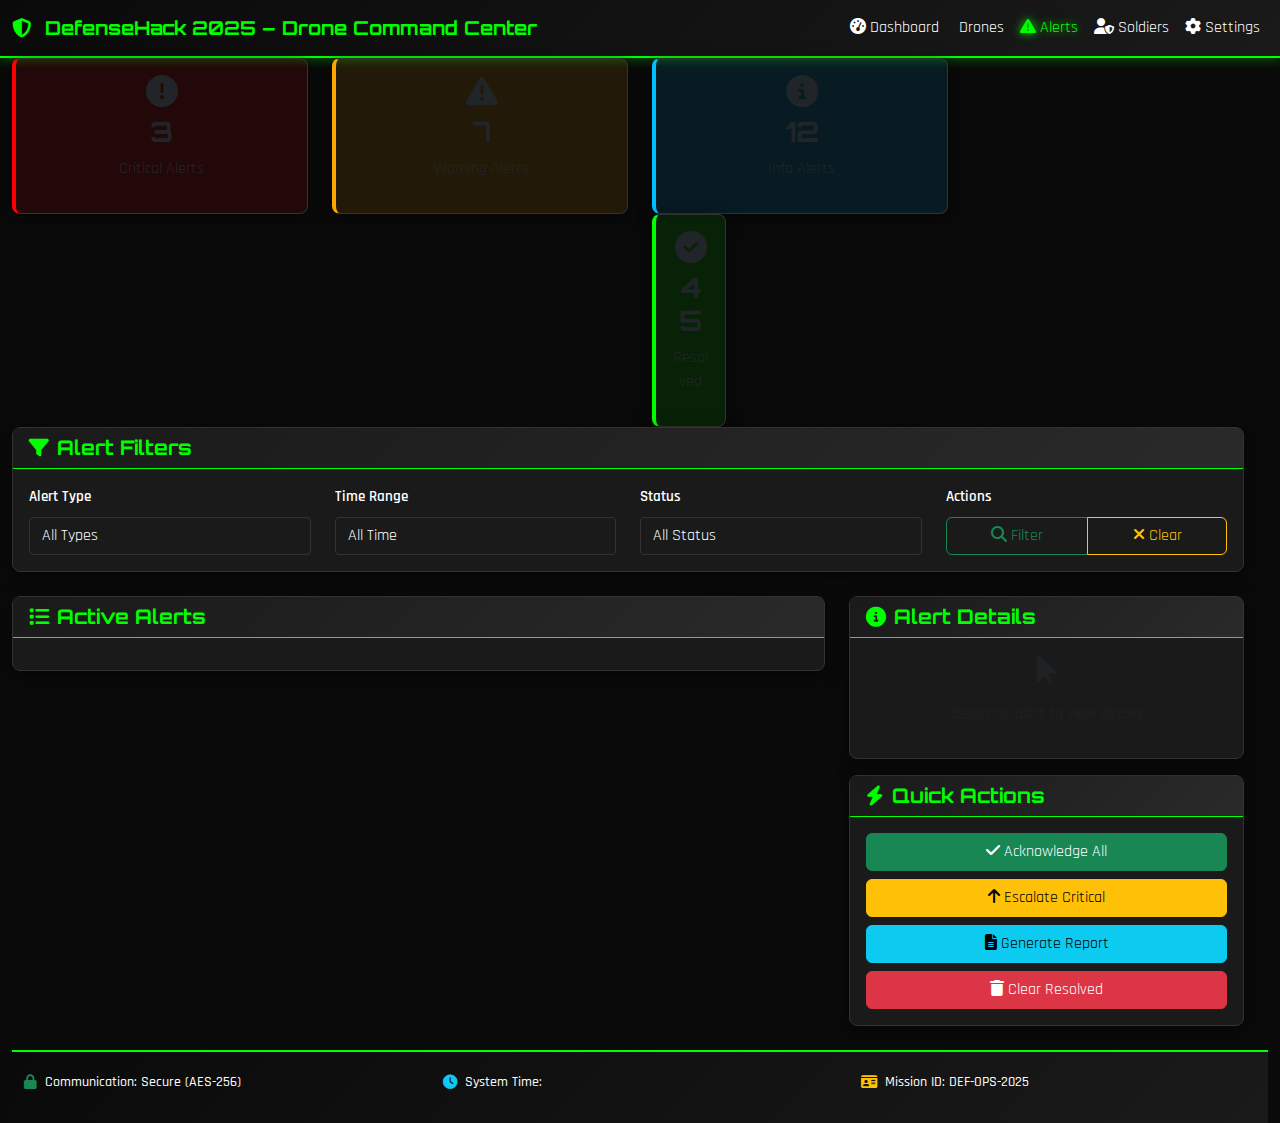
<file: alerts.html>
<!DOCTYPE html>
<html lang="en">
<head>
    <meta charset="UTF-8">
    <meta name="viewport" content="width=device-width, initial-scale=1.0">
    <title>Alerts - DefenseHack 2025</title>
    
    <!-- Bootstrap CSS -->
    <link href="https://cdn.jsdelivr.net/npm/bootstrap@5.3.0/dist/css/bootstrap.min.css" rel="stylesheet">
    <!-- FontAwesome Icons -->
    <link rel="stylesheet" href="https://cdnjs.cloudflare.com/ajax/libs/font-awesome/6.4.0/css/all.min.css">
    <!-- Google Fonts -->
    <link href="https://fonts.googleapis.com/css2?family=Orbitron:wght@400;700;900&family=Rajdhani:wght@300;400;500;600;700&display=swap" rel="stylesheet">
    <!-- Custom CSS -->
    <link rel="stylesheet" href="styles.css">
</head>
<body>
    <!-- Navigation Bar -->
    <nav class="navbar navbar-expand-lg navbar-dark bg-dark military-nav">
        <div class="container-fluid">
            <a class="navbar-brand" href="index.html">
                <i class="fas fa-shield-alt me-2"></i>
                DefenseHack 2025 – Drone Command Center
            </a>
            <button class="navbar-toggler" type="button" data-bs-toggle="collapse" data-bs-target="#navbarNav">
                <span class="navbar-toggler-icon"></span>
            </button>
            <div class="collapse navbar-collapse" id="navbarNav">
                <ul class="navbar-nav ms-auto">
                    <li class="nav-item">
                        <a class="nav-link" href="index.html">
                            <i class="fas fa-tachometer-alt me-1"></i>Dashboard
                        </a>
                    </li>
                    <li class="nav-item">
                        <a class="nav-link" href="drones.html">
                            <i class="fas fa-drone me-1"></i>Drones
                        </a>
                    </li>
                    <li class="nav-item">
                        <a class="nav-link active" href="alerts.html">
                            <i class="fas fa-exclamation-triangle me-1"></i>Alerts
                        </a>
                    </li>
                    <li class="nav-item">
                        <a class="nav-link" href="soldiers.html">
                            <i class="fas fa-user-shield me-1"></i>Soldiers
                        </a>
                    </li>
                    <li class="nav-item">
                        <a class="nav-link" href="settings.html">
                            <i class="fas fa-cog me-1"></i>Settings
                        </a>
                    </li>
                </ul>
            </div>
        </div>
    </nav>

    <!-- Main Content -->
    <div class="container-fluid main-content">
        <!-- Alert Summary -->
        <div class="row mb-4">
            <div class="col-md-3">
                <div class="card military-card alert-summary critical">
                    <div class="card-body text-center">
                        <i class="fas fa-exclamation-circle fa-2x mb-2"></i>
                        <h3 id="criticalCount">3</h3>
                        <p>Critical Alerts</p>
                    </div>
                </div>
            </div>
            <div class="col-md-3">
                <div class="card military-card alert-summary warning">
                    <div class="card-body text-center">
                        <i class="fas fa-exclamation-triangle fa-2x mb-2"></i>
                        <h3 id="warningCount">7</h3>
                        <p>Warning Alerts</p>
                    </div>
                </div>
            </div>
            <div class="col-md-3">
                <div class="card military-card alert-summary info">
                    <div class="card-body text-center">
                        <i class="fas fa-info-circle fa-2x mb-2"></i>
                        <h3 id="infoCount">12</h3>
                        <p>Info Alerts</p>
                    </div>
            </div>
            <div class="col-md-3">
                <div class="card military-card alert-summary success">
                    <div class="card-body text-center">
                        <i class="fas fa-check-circle fa-2x mb-2"></i>
                        <h3 id="resolvedCount">45</h3>
                        <p>Resolved</p>
                    </div>
                </div>
            </div>
        </div>

        <!-- Alert Filters -->
        <div class="row mb-4">
            <div class="col-12">
                <div class="card military-card">
                    <div class="card-header">
                        <h5 class="mb-0">
                            <i class="fas fa-filter me-2"></i>Alert Filters
                        </h5>
                    </div>
                    <div class="card-body">
                        <div class="row">
                            <div class="col-md-3">
                                <label class="form-label">Alert Type</label>
                                <select class="form-select military-select" id="alertTypeFilter">
                                    <option value="all">All Types</option>
                                    <option value="critical">Critical</option>
                                    <option value="warning">Warning</option>
                                    <option value="info">Info</option>
                                </select>
                            </div>
                            <div class="col-md-3">
                                <label class="form-label">Time Range</label>
                                <select class="form-select military-select" id="timeFilter">
                                    <option value="all">All Time</option>
                                    <option value="1h">Last Hour</option>
                                    <option value="24h">Last 24 Hours</option>
                                    <option value="7d">Last 7 Days</option>
                                </select>
                            </div>
                            <div class="col-md-3">
                                <label class="form-label">Status</label>
                                <select class="form-select military-select" id="statusFilter">
                                    <option value="all">All Status</option>
                                    <option value="active">Active</option>
                                    <option value="acknowledged">Acknowledged</option>
                                    <option value="resolved">Resolved</option>
                                </select>
                            </div>
                            <div class="col-md-3">
                                <label class="form-label">Actions</label>
                                <div class="btn-group w-100">
                                    <button class="btn btn-outline-success" onclick="filterAlerts()">
                                        <i class="fas fa-search me-1"></i>Filter
                                    </button>
                                    <button class="btn btn-outline-warning" onclick="clearFilters()">
                                        <i class="fas fa-times me-1"></i>Clear
                                    </button>
                                </div>
                            </div>
                        </div>
                    </div>
                </div>
            </div>
        </div>

        <!-- Alerts List -->
        <div class="row">
            <div class="col-lg-8">
                <div class="card military-card">
                    <div class="card-header">
                        <h5 class="mb-0">
                            <i class="fas fa-list me-2"></i>Active Alerts
                        </h5>
                    </div>
                    <div class="card-body">
                        <div class="alerts-list" id="alertsList">
                            <!-- Alerts will be populated by JavaScript -->
                        </div>
                    </div>
                </div>
            </div>

            <!-- Alert Details -->
            <div class="col-lg-4">
                <div class="card military-card">
                    <div class="card-header">
                        <h5 class="mb-0">
                            <i class="fas fa-info-circle me-2"></i>Alert Details
                        </h5>
                    </div>
                    <div class="card-body">
                        <div id="alertDetails">
                            <div class="text-center text-muted">
                                <i class="fas fa-mouse-pointer fa-2x mb-3"></i>
                                <p>Select an alert to view details</p>
                            </div>
                        </div>
                    </div>
                </div>

                <!-- Quick Actions -->
                <div class="card military-card mt-3">
                    <div class="card-header">
                        <h5 class="mb-0">
                            <i class="fas fa-bolt me-2"></i>Quick Actions
                        </h5>
                    </div>
                    <div class="card-body">
                        <div class="quick-actions">
                            <button class="btn btn-success w-100 mb-2" onclick="acknowledgeAll()">
                                <i class="fas fa-check me-1"></i>Acknowledge All
                            </button>
                            <button class="btn btn-warning w-100 mb-2" onclick="escalateCritical()">
                                <i class="fas fa-arrow-up me-1"></i>Escalate Critical
                            </button>
                            <button class="btn btn-info w-100 mb-2" onclick="generateReport()">
                                <i class="fas fa-file-alt me-1"></i>Generate Report
                            </button>
                            <button class="btn btn-danger w-100" onclick="clearResolved()">
                                <i class="fas fa-trash me-1"></i>Clear Resolved
                            </button>
                        </div>
                    </div>
                </div>
            </div>
        </div>
    </div>

    <!-- Footer -->
    <footer class="footer mt-4">
        <div class="container-fluid">
            <div class="row">
                <div class="col-md-4">
                    <div class="footer-item">
                        <i class="fas fa-lock text-success me-2"></i>
                        <span>Communication: Secure (AES-256)</span>
                    </div>
                </div>
                <div class="col-md-4">
                    <div class="footer-item">
                        <i class="fas fa-clock text-info me-2"></i>
                        <span>System Time: <span id="systemTime"></span></span>
                    </div>
                </div>
                <div class="col-md-4">
                    <div class="footer-item">
                        <i class="fas fa-id-card text-warning me-2"></i>
                        <span>Mission ID: DEF-OPS-2025</span>
                    </div>
                </div>
            </div>
        </div>
    </footer>

    <!-- Bootstrap JS -->
    <script src="https://cdn.jsdelivr.net/npm/bootstrap@5.3.0/dist/js/bootstrap.bundle.min.js"></script>
    <!-- Custom JS -->
    <script src="script.js"></script>
    <script src="alerts.js"></script>
</body>
</html>
</file>
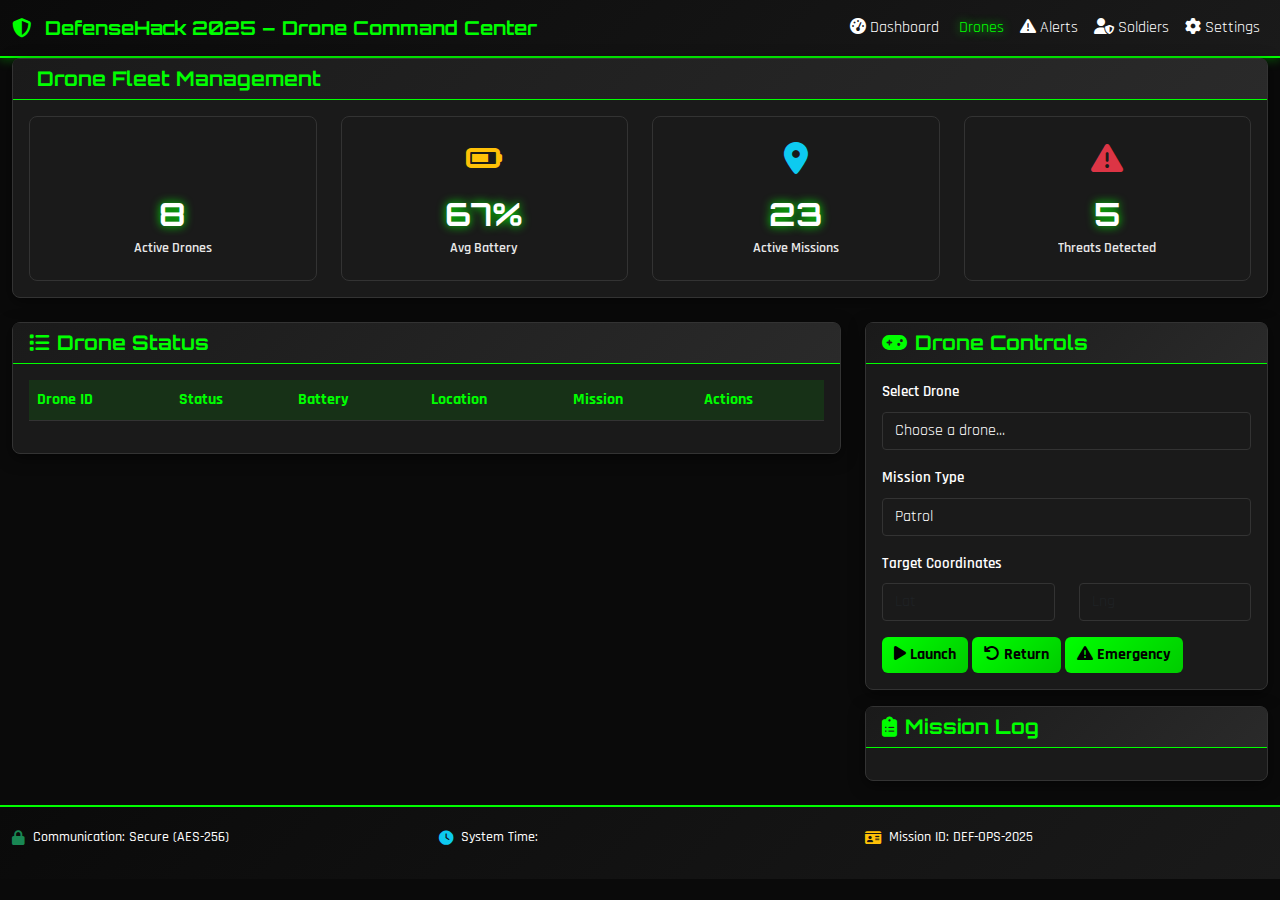
<file: drones.html>
<!DOCTYPE html>
<html lang="en">
<head>
    <meta charset="UTF-8">
    <meta name="viewport" content="width=device-width, initial-scale=1.0">
    <title>Drones - DefenseHack 2025</title>
    
    <!-- Bootstrap CSS -->
    <link href="https://cdn.jsdelivr.net/npm/bootstrap@5.3.0/dist/css/bootstrap.min.css" rel="stylesheet">
    <!-- FontAwesome Icons -->
    <link rel="stylesheet" href="https://cdnjs.cloudflare.com/ajax/libs/font-awesome/6.4.0/css/all.min.css">
    <!-- Google Fonts -->
    <link href="https://fonts.googleapis.com/css2?family=Orbitron:wght@400;700;900&family=Rajdhani:wght@300;400;500;600;700&display=swap" rel="stylesheet">
    <!-- Custom CSS -->
    <link rel="stylesheet" href="styles.css">
</head>
<body>
    <!-- Navigation Bar -->
    <nav class="navbar navbar-expand-lg navbar-dark bg-dark military-nav">
        <div class="container-fluid">
            <a class="navbar-brand" href="index.html">
                <i class="fas fa-shield-alt me-2"></i>
                DefenseHack 2025 – Drone Command Center
            </a>
            <button class="navbar-toggler" type="button" data-bs-toggle="collapse" data-bs-target="#navbarNav">
                <span class="navbar-toggler-icon"></span>
            </button>
            <div class="collapse navbar-collapse" id="navbarNav">
                <ul class="navbar-nav ms-auto">
                    <li class="nav-item">
                        <a class="nav-link" href="index.html">
                            <i class="fas fa-tachometer-alt me-1"></i>Dashboard
                        </a>
                    </li>
                    <li class="nav-item">
                        <a class="nav-link active" href="drones.html">
                            <i class="fas fa-drone me-1"></i>Drones
                        </a>
                    </li>
                    <li class="nav-item">
                        <a class="nav-link" href="alerts.html">
                            <i class="fas fa-exclamation-triangle me-1"></i>Alerts
                        </a>
                    </li>
                    <li class="nav-item">
                        <a class="nav-link" href="soldiers.html">
                            <i class="fas fa-user-shield me-1"></i>Soldiers
                        </a>
                    </li>
                    <li class="nav-item">
                        <a class="nav-link" href="settings.html">
                            <i class="fas fa-cog me-1"></i>Settings
                        </a>
                    </li>
                </ul>
            </div>
        </div>
    </nav>

    <!-- Main Content -->
    <div class="container-fluid main-content">
        <!-- Drone Fleet Overview -->
        <div class="row mb-4">
            <div class="col-12">
                <div class="card military-card">
                    <div class="card-header">
                        <h5 class="mb-0">
                            <i class="fas fa-drone me-2"></i>Drone Fleet Management
                        </h5>
                    </div>
                    <div class="card-body">
                        <div class="row">
                            <div class="col-md-3">
                                <div class="stat-card">
                                    <div class="stat-icon">
                                        <i class="fas fa-drone text-success"></i>
                                    </div>
                                    <div class="stat-content">
                                        <h3 id="activeDrones">8</h3>
                                        <p>Active Drones</p>
                                    </div>
                                </div>
                            </div>
                            <div class="col-md-3">
                                <div class="stat-card">
                                    <div class="stat-icon">
                                        <i class="fas fa-battery-three-quarters text-warning"></i>
                                    </div>
                                    <div class="stat-content">
                                        <h3 id="avgBattery">67%</h3>
                                        <p>Avg Battery</p>
                                    </div>
                                </div>
                            </div>
                            <div class="col-md-3">
                                <div class="stat-card">
                                    <div class="stat-icon">
                                        <i class="fas fa-map-marker-alt text-info"></i>
                                    </div>
                                    <div class="stat-content">
                                        <h3 id="missions">23</h3>
                                        <p>Active Missions</p>
                                    </div>
                                </div>
                            </div>
                            <div class="col-md-3">
                                <div class="stat-card">
                                    <div class="stat-icon">
                                        <i class="fas fa-exclamation-triangle text-danger"></i>
                                    </div>
                                    <div class="stat-content">
                                        <h3 id="alerts">5</h3>
                                        <p>Threats Detected</p>
                                    </div>
                                </div>
                            </div>
                        </div>
                    </div>
                </div>
            </div>
        </div>

        <!-- Drone List -->
        <div class="row">
            <div class="col-lg-8">
                <div class="card military-card">
                    <div class="card-header">
                        <h5 class="mb-0">
                            <i class="fas fa-list me-2"></i>Drone Status
                        </h5>
                    </div>
                    <div class="card-body">
                        <div class="table-responsive">
                            <table class="table table-dark table-hover">
                                <thead>
                                    <tr>
                                        <th>Drone ID</th>
                                        <th>Status</th>
                                        <th>Battery</th>
                                        <th>Location</th>
                                        <th>Mission</th>
                                        <th>Actions</th>
                                    </tr>
                                </thead>
                                <tbody id="droneTableBody">
                                    <!-- Drone data will be populated by JavaScript -->
                                </tbody>
                            </table>
                        </div>
                    </div>
                </div>
            </div>

            <!-- Drone Controls -->
            <div class="col-lg-4">
                <div class="card military-card">
                    <div class="card-header">
                        <h5 class="mb-0">
                            <i class="fas fa-gamepad me-2"></i>Drone Controls
                        </h5>
                    </div>
                    <div class="card-body">
                        <div class="drone-controls">
                            <div class="control-group mb-3">
                                <label class="form-label">Select Drone</label>
                                <select class="form-select military-select" id="droneSelect">
                                    <option value="">Choose a drone...</option>
                                </select>
                            </div>
                            
                            <div class="control-group mb-3">
                                <label class="form-label">Mission Type</label>
                                <select class="form-select military-select" id="missionType">
                                    <option value="patrol">Patrol</option>
                                    <option value="surveillance">Surveillance</option>
                                    <option value="search">Search & Rescue</option>
                                    <option value="threat">Threat Assessment</option>
                                </select>
                            </div>

                            <div class="control-group mb-3">
                                <label class="form-label">Target Coordinates</label>
                                <div class="row">
                                    <div class="col-6">
                                        <input type="text" class="form-control military-input" placeholder="Lat" id="targetLat">
                                    </div>
                                    <div class="col-6">
                                        <input type="text" class="form-control military-input" placeholder="Lng" id="targetLng">
                                    </div>
                                </div>
                            </div>

                            <div class="control-buttons">
                                <button class="btn btn-success military-btn" onclick="launchDrone()">
                                    <i class="fas fa-play me-1"></i>Launch
                                </button>
                                <button class="btn btn-warning military-btn" onclick="returnDrone()">
                                    <i class="fas fa-undo me-1"></i>Return
                                </button>
                                <button class="btn btn-danger military-btn" onclick="emergencyLand()">
                                    <i class="fas fa-exclamation-triangle me-1"></i>Emergency
                                </button>
                            </div>
                        </div>
                    </div>
                </div>

                <!-- Mission Log -->
                <div class="card military-card mt-3">
                    <div class="card-header">
                        <h5 class="mb-0">
                            <i class="fas fa-clipboard-list me-2"></i>Mission Log
                        </h5>
                    </div>
                    <div class="card-body">
                        <div class="mission-log" id="missionLog">
                            <!-- Mission log entries will be added here -->
                        </div>
                    </div>
                </div>
            </div>
        </div>
    </div>

    <!-- Footer -->
    <footer class="footer mt-4">
        <div class="container-fluid">
            <div class="row">
                <div class="col-md-4">
                    <div class="footer-item">
                        <i class="fas fa-lock text-success me-2"></i>
                        <span>Communication: Secure (AES-256)</span>
                    </div>
                </div>
                <div class="col-md-4">
                    <div class="footer-item">
                        <i class="fas fa-clock text-info me-2"></i>
                        <span>System Time: <span id="systemTime"></span></span>
                    </div>
                </div>
                <div class="col-md-4">
                    <div class="footer-item">
                        <i class="fas fa-id-card text-warning me-2"></i>
                        <span>Mission ID: DEF-OPS-2025</span>
                    </div>
                </div>
            </div>
        </div>
    </footer>

    <!-- Bootstrap JS -->
    <script src="https://cdn.jsdelivr.net/npm/bootstrap@5.3.0/dist/js/bootstrap.bundle.min.js"></script>
    <!-- Custom JS -->
    <script src="script.js"></script>
    <script src="drones.js"></script>
</body>
</html>
</file>
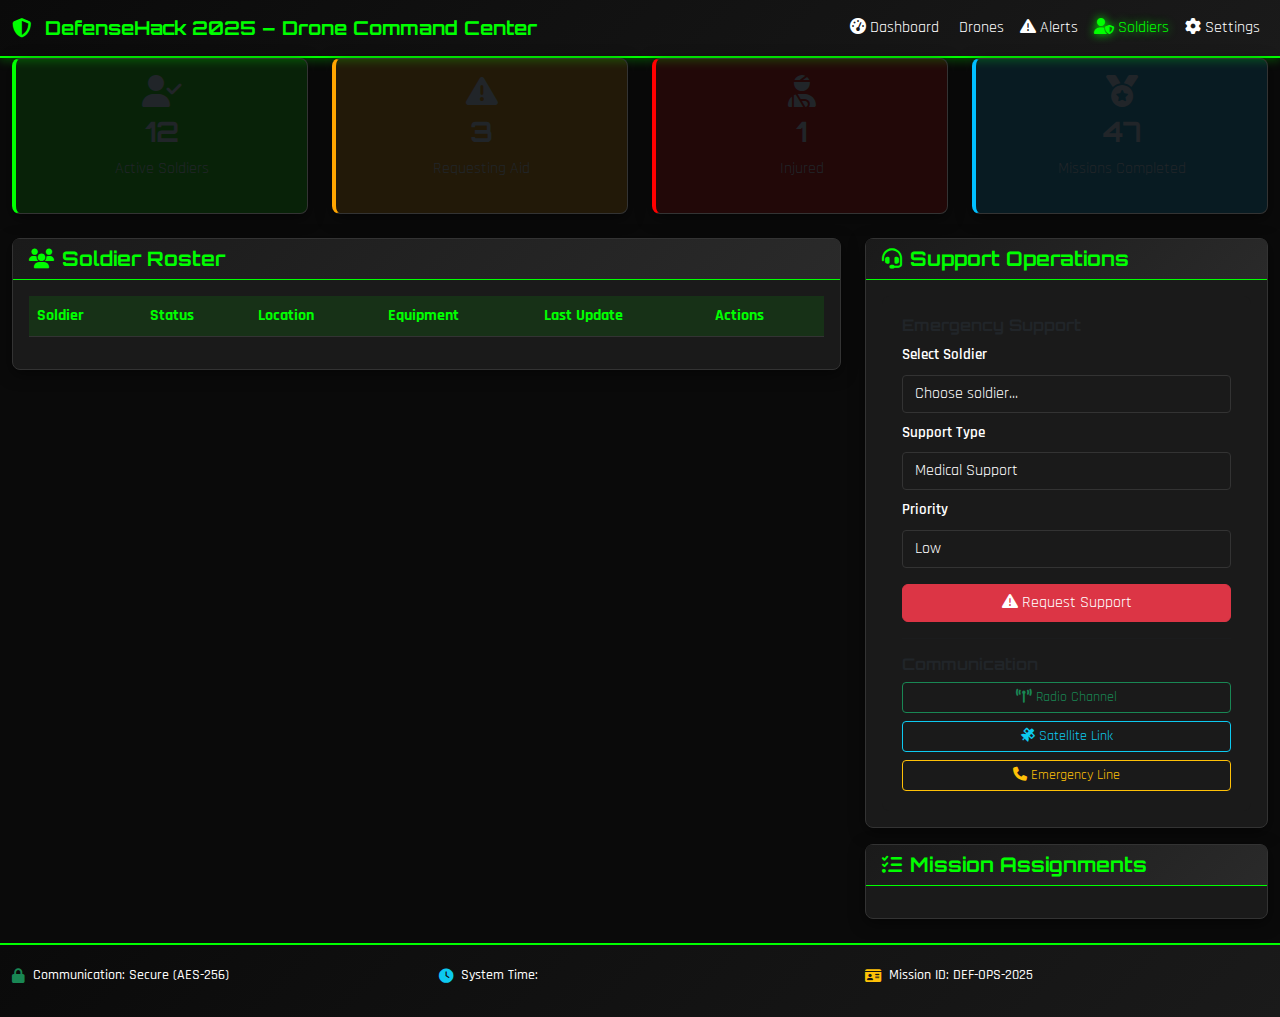
<file: soldiers.html>
<!DOCTYPE html>
<html lang="en">
<head>
    <meta charset="UTF-8">
    <meta name="viewport" content="width=device-width, initial-scale=1.0">
    <title>Soldiers - DefenseHack 2025</title>
    
    <!-- Bootstrap CSS -->
    <link href="https://cdn.jsdelivr.net/npm/bootstrap@5.3.0/dist/css/bootstrap.min.css" rel="stylesheet">
    <!-- FontAwesome Icons -->
    <link rel="stylesheet" href="https://cdnjs.cloudflare.com/ajax/libs/font-awesome/6.4.0/css/all.min.css">
    <!-- Google Fonts -->
    <link href="https://fonts.googleapis.com/css2?family=Orbitron:wght@400;700;900&family=Rajdhani:wght@300;400;500;600;700&display=swap" rel="stylesheet">
    <!-- Custom CSS -->
    <link rel="stylesheet" href="styles.css">
</head>
<body>
    <!-- Navigation Bar -->
    <nav class="navbar navbar-expand-lg navbar-dark bg-dark military-nav">
        <div class="container-fluid">
            <a class="navbar-brand" href="index.html">
                <i class="fas fa-shield-alt me-2"></i>
                DefenseHack 2025 – Drone Command Center
            </a>
            <button class="navbar-toggler" type="button" data-bs-toggle="collapse" data-bs-target="#navbarNav">
                <span class="navbar-toggler-icon"></span>
            </button>
            <div class="collapse navbar-collapse" id="navbarNav">
                <ul class="navbar-nav ms-auto">
                    <li class="nav-item">
                        <a class="nav-link" href="index.html">
                            <i class="fas fa-tachometer-alt me-1"></i>Dashboard
                        </a>
                    </li>
                    <li class="nav-item">
                        <a class="nav-link" href="drones.html">
                            <i class="fas fa-drone me-1"></i>Drones
                        </a>
                    </li>
                    <li class="nav-item">
                        <a class="nav-link" href="alerts.html">
                            <i class="fas fa-exclamation-triangle me-1"></i>Alerts
                        </a>
                    </li>
                    <li class="nav-item">
                        <a class="nav-link active" href="soldiers.html">
                            <i class="fas fa-user-shield me-1"></i>Soldiers
                        </a>
                    </li>
                    <li class="nav-item">
                        <a class="nav-link" href="settings.html">
                            <i class="fas fa-cog me-1"></i>Settings
                        </a>
                    </li>
                </ul>
            </div>
        </div>
    </nav>

    <!-- Main Content -->
    <div class="container-fluid main-content">
        <!-- Soldier Overview -->
        <div class="row mb-4">
            <div class="col-md-3">
                <div class="card military-card soldier-summary active">
                    <div class="card-body text-center">
                        <i class="fas fa-user-check fa-2x mb-2"></i>
                        <h3 id="activeSoldiers">12</h3>
                        <p>Active Soldiers</p>
                    </div>
                </div>
            </div>
            <div class="col-md-3">
                <div class="card military-card soldier-summary warning">
                    <div class="card-body text-center">
                        <i class="fas fa-exclamation-triangle fa-2x mb-2"></i>
                        <h3 id="warningSoldiers">3</h3>
                        <p>Requesting Aid</p>
                    </div>
                </div>
            </div>
            <div class="col-md-3">
                <div class="card military-card soldier-summary danger">
                    <div class="card-body text-center">
                        <i class="fas fa-user-injured fa-2x mb-2"></i>
                        <h3 id="injuredSoldiers">1</h3>
                        <p>Injured</p>
                    </div>
                </div>
            </div>
            <div class="col-md-3">
                <div class="card military-card soldier-summary success">
                    <div class="card-body text-center">
                        <i class="fas fa-medal fa-2x mb-2"></i>
                        <h3 id="missionsCompleted">47</h3>
                        <p>Missions Completed</p>
                    </div>
                </div>
            </div>
        </div>

        <!-- Soldier Management -->
        <div class="row">
            <div class="col-lg-8">
                <div class="card military-card">
                    <div class="card-header">
                        <h5 class="mb-0">
                            <i class="fas fa-users me-2"></i>Soldier Roster
                        </h5>
                    </div>
                    <div class="card-body">
                        <div class="table-responsive">
                            <table class="table table-dark table-hover">
                                <thead>
                                    <tr>
                                        <th>Soldier</th>
                                        <th>Status</th>
                                        <th>Location</th>
                                        <th>Equipment</th>
                                        <th>Last Update</th>
                                        <th>Actions</th>
                                    </tr>
                                </thead>
                                <tbody id="soldierTableBody">
                                    <!-- Soldier data will be populated by JavaScript -->
                                </tbody>
                            </table>
                        </div>
                    </div>
                </div>
            </div>

            <!-- Soldier Support Panel -->
            <div class="col-lg-4">
                <div class="card military-card">
                    <div class="card-header">
                        <h5 class="mb-0">
                            <i class="fas fa-headset me-2"></i>Support Operations
                        </h5>
                    </div>
                    <div class="card-body">
                        <div class="support-panel">
                            <div class="support-request mb-3">
                                <h6>Emergency Support</h6>
                                <div class="form-group mb-2">
                                    <label class="form-label">Select Soldier</label>
                                    <select class="form-select military-select" id="supportSoldier">
                                        <option value="">Choose soldier...</option>
                                    </select>
                                </div>
                                <div class="form-group mb-2">
                                    <label class="form-label">Support Type</label>
                                    <select class="form-select military-select" id="supportType">
                                        <option value="medical">Medical Support</option>
                                        <option value="extraction">Extraction</option>
                                        <option value="supplies">Supply Drop</option>
                                        <option value="reinforcement">Reinforcement</option>
                                    </select>
                                </div>
                                <div class="form-group mb-3">
                                    <label class="form-label">Priority</label>
                                    <select class="form-select military-select" id="supportPriority">
                                        <option value="low">Low</option>
                                        <option value="medium">Medium</option>
                                        <option value="high">High</option>
                                        <option value="critical">Critical</option>
                                    </select>
                                </div>
                                <button class="btn btn-danger w-100" onclick="requestSupport()">
                                    <i class="fas fa-exclamation-triangle me-1"></i>Request Support
                                </button>
                            </div>

                            <hr class="my-3">

                            <div class="communication-panel">
                                <h6>Communication</h6>
                                <div class="comm-channels">
                                    <button class="btn btn-outline-success btn-sm w-100 mb-2" onclick="openCommChannel('radio')">
                                        <i class="fas fa-broadcast-tower me-1"></i>Radio Channel
                                    </button>
                                    <button class="btn btn-outline-info btn-sm w-100 mb-2" onclick="openCommChannel('satellite')">
                                        <i class="fas fa-satellite me-1"></i>Satellite Link
                                    </button>
                                    <button class="btn btn-outline-warning btn-sm w-100" onclick="openCommChannel('emergency')">
                                        <i class="fas fa-phone me-1"></i>Emergency Line
                                    </button>
                                </div>
                            </div>
                        </div>
                    </div>
                </div>

                <!-- Mission Assignments -->
                <div class="card military-card mt-3">
                    <div class="card-header">
                        <h5 class="mb-0">
                            <i class="fas fa-tasks me-2"></i>Mission Assignments
                        </h5>
                    </div>
                    <div class="card-body">
                        <div class="mission-assignments" id="missionAssignments">
                            <!-- Mission assignments will be populated by JavaScript -->
                        </div>
                    </div>
                </div>
            </div>
        </div>
    </div>

    <!-- Footer -->
    <footer class="footer mt-4">
        <div class="container-fluid">
            <div class="row">
                <div class="col-md-4">
                    <div class="footer-item">
                        <i class="fas fa-lock text-success me-2"></i>
                        <span>Communication: Secure (AES-256)</span>
                    </div>
                </div>
                <div class="col-md-4">
                    <div class="footer-item">
                        <i class="fas fa-clock text-info me-2"></i>
                        <span>System Time: <span id="systemTime"></span></span>
                    </div>
                </div>
                <div class="col-md-4">
                    <div class="footer-item">
                        <i class="fas fa-id-card text-warning me-2"></i>
                        <span>Mission ID: DEF-OPS-2025</span>
                    </div>
                </div>
            </div>
        </div>
    </footer>

    <!-- Bootstrap JS -->
    <script src="https://cdn.jsdelivr.net/npm/bootstrap@5.3.0/dist/js/bootstrap.bundle.min.js"></script>
    <!-- Custom JS -->
    <script src="script.js"></script>
    <script src="soldiers.js"></script>
</body>
</html>
</file>
<file: styles.css>
/* Military Theme CSS */
:root {
    --primary-color: #00ff00;
    --secondary-color: #ff6b00;
    --danger-color: #ff0000;
    --warning-color: #ffa500;
    --info-color: #00bfff;
    --dark-bg: #0a0a0a;
    --card-bg: #1a1a1a;
    --text-light: #ffffff;
    --text-muted: #cccccc;
    --border-color: #333333;
}

body {
    background-color: var(--dark-bg);
    color: var(--text-light);
    font-family: 'Rajdhani', 'Courier New', monospace;
    overflow-x: hidden;
    min-height: 100vh;
}

/* Typography */
h1, h2, h3, h4, h5, h6 {
    font-family: 'Orbitron', monospace;
    font-weight: 700;
}

.navbar-brand {
    font-family: 'Orbitron', monospace;
    font-weight: 900;
}

/* Navigation */
.military-nav {
    background: linear-gradient(135deg, #0a0a0a 0%, #1a1a1a 100%) !important;
    border-bottom: 2px solid var(--primary-color);
    box-shadow: 0 2px 10px rgba(0, 255, 0, 0.3);
}

.navbar-brand {
    font-weight: bold;
    font-size: 1.2rem;
    color: var(--primary-color) !important;
}

.nav-link {
    color: var(--text-light) !important;
    transition: all 0.3s ease;
    position: relative;
}

.nav-link:hover {
    color: var(--primary-color) !important;
    text-shadow: 0 0 5px var(--primary-color);
}

.nav-link.active {
    color: var(--primary-color) !important;
    text-shadow: 0 0 10px var(--primary-color);
}

/* Cards */
.military-card {
    background-color: var(--card-bg);
    border: 1px solid var(--border-color);
    border-radius: 8px;
    box-shadow: 0 4px 15px rgba(0, 0, 0, 0.5);
    transition: all 0.3s ease;
}

.military-card:hover {
    box-shadow: 0 6px 20px rgba(0, 255, 0, 0.2);
    border-color: var(--primary-color);
}

.card-header {
    background: linear-gradient(135deg, #1a1a1a 0%, #2a2a2a 100%);
    border-bottom: 1px solid var(--primary-color);
    color: var(--primary-color);
    font-weight: bold;
}

/* Drone Feed */
.drone-feed-container {
    position: relative;
    background: #000;
    border-radius: 8px;
    overflow: hidden;
}

.drone-video {
    position: relative;
    width: 100%;
    height: 300px;
    overflow: hidden;
    background: linear-gradient(45deg, #0a0a0a 0%, #1a1a1a 50%, #0a0a0a 100%);
    background-size: 20px 20px;
    animation: scanlines 0.1s linear infinite;
}

.drone-feed-bg {
    position: absolute;
    top: 0;
    left: 0;
    width: 100%;
    height: 100%;
    background: 
        radial-gradient(circle at 20% 80%, rgba(0, 255, 0, 0.1) 0%, transparent 50%),
        radial-gradient(circle at 80% 20%, rgba(0, 255, 0, 0.1) 0%, transparent 50%),
        linear-gradient(45deg, #0a0a0a 0%, #1a1a1a 50%, #0a0a0a 100%);
    background-size: 100% 100%, 100% 100%, 20px 20px;
}

.drone-feed-overlay {
    position: absolute;
    top: 0;
    left: 0;
    width: 100%;
    height: 100%;
    display: flex;
    flex-direction: column;
    justify-content: space-between;
    padding: 20px;
    z-index: 2;
}

.drone-feed-text {
    color: var(--primary-color);
    font-family: 'Orbitron', monospace;
    font-weight: 700;
    font-size: 1.2rem;
    text-shadow: 0 0 10px var(--primary-color);
    letter-spacing: 2px;
}

.drone-feed-status {
    display: flex;
    align-items: center;
    color: var(--danger-color);
    font-family: 'Orbitron', monospace;
    font-weight: 700;
    font-size: 1rem;
}

.live-indicator {
    width: 12px;
    height: 12px;
    background: var(--danger-color);
    border-radius: 50%;
    margin-right: 8px;
    animation: pulse 1s infinite;
    box-shadow: 0 0 10px var(--danger-color);
}

@keyframes scanlines {
    0% { background-position: 0 0; }
    100% { background-position: 0 20px; }
}

/* Detection Overlays */
.detection-box {
    position: absolute;
    border: 2px solid;
    border-radius: 4px;
    background: rgba(255, 255, 255, 0.1);
    animation: pulse 2s infinite;
    pointer-events: none;
}

.detection-critical {
    border-color: var(--danger-color);
    box-shadow: 0 0 10px var(--danger-color);
    top: 20%;
    left: 15%;
    width: 80px;
    height: 60px;
}

.detection-warning {
    border-color: var(--warning-color);
    box-shadow: 0 0 10px var(--warning-color);
    top: 60%;
    right: 20%;
    width: 60px;
    height: 40px;
}

.detection-info {
    border-color: var(--info-color);
    box-shadow: 0 0 10px var(--info-color);
    bottom: 20%;
    left: 30%;
    width: 70px;
    height: 50px;
}

@keyframes pulse {
    0%, 100% { opacity: 0.7; }
    50% { opacity: 1; }
}

/* Drone Status */
.drone-status {
    background: linear-gradient(135deg, #1a1a1a 0%, #0a0a0a 100%);
    border-top: 1px solid var(--border-color);
}

.status-item {
    display: flex;
    align-items: center;
    margin-bottom: 10px;
    font-size: 0.9rem;
    color: var(--text-light) !important;
}

.status-item i {
    margin-right: 8px;
    font-size: 1.1rem;
}

.status-item span {
    color: var(--text-light) !important;
    font-weight: 500;
}

/* Alerts */
.alerts-container {
    max-height: 400px;
    overflow-y: auto;
}

.alert-item {
    background: var(--card-bg);
    border: 1px solid var(--border-color);
    border-radius: 6px;
    padding: 15px;
    margin-bottom: 12px;
    transition: all 0.3s ease;
    position: relative;
    overflow: hidden;
    box-shadow: 0 2px 8px rgba(0, 0, 0, 0.3);
}

.alert-item .fw-bold {
    color: var(--text-light) !important;
    font-size: 1rem;
    line-height: 1.4;
    margin-bottom: 5px;
    font-weight: 700 !important;
}

.alert-item p {
    color: var(--text-light) !important;
    opacity: 0.9;
}

.alert-item small {
    color: var(--text-muted) !important;
    opacity: 1;
}

.alert-item::before {
    content: '';
    position: absolute;
    left: 0;
    top: 0;
    width: 4px;
    height: 100%;
}

.alert-critical {
    border-left-color: var(--danger-color);
    background: rgba(255, 0, 0, 0.1);
}

.alert-critical::before {
    background: var(--danger-color);
}

.alert-warning {
    border-left-color: var(--warning-color);
    background: rgba(255, 165, 0, 0.1);
}

.alert-warning::before {
    background: var(--warning-color);
}

.alert-info {
    border-left-color: var(--info-color);
    background: rgba(0, 191, 255, 0.1);
}

.alert-info::before {
    background: var(--info-color);
}

.alert-item:hover {
    transform: translateX(5px);
    box-shadow: 0 4px 15px rgba(0, 255, 0, 0.2);
}

.alert-time {
    font-size: 0.8rem;
    color: var(--text-muted);
    margin-top: 5px;
}

/* Map */
#map {
    border-radius: 8px;
    overflow: hidden;
}

/* Soldiers */
.soldiers-list {
    max-height: 400px;
    overflow-y: auto;
}

.soldier-item {
    background: var(--card-bg);
    border: 1px solid var(--border-color);
    border-radius: 6px;
    padding: 15px;
    margin-bottom: 10px;
    transition: all 0.3s ease;
}

.soldier-item:hover {
    border-color: var(--primary-color);
    box-shadow: 0 4px 15px rgba(0, 255, 0, 0.2);
}

.soldier-header {
    display: flex;
    justify-content: space-between;
    align-items: center;
    margin-bottom: 10px;
}

.soldier-name {
    font-weight: bold;
    color: var(--text-light) !important;
    font-size: 1rem;
}

.status-indicator {
    width: 12px;
    height: 12px;
    border-radius: 50%;
    display: inline-block;
    margin-right: 8px;
}

.status-active {
    background: var(--primary-color);
    box-shadow: 0 0 10px var(--primary-color);
}

.status-warning {
    background: var(--warning-color);
    box-shadow: 0 0 10px var(--warning-color);
}

.status-danger {
    background: var(--danger-color);
    box-shadow: 0 0 10px var(--danger-color);
}

.soldier-info {
    font-size: 0.9rem;
    color: var(--text-light) !important;
    margin-bottom: 10px;
    line-height: 1.4;
}

.soldier-info div {
    margin-bottom: 4px;
    color: var(--text-light) !important;
}

.soldier-info strong {
    color: var(--primary-color) !important;
    font-weight: 600;
}

.support-btn {
    background: linear-gradient(135deg, var(--primary-color), #00cc00);
    border: none;
    color: #000;
    padding: 8px 16px;
    border-radius: 4px;
    font-weight: bold;
    transition: all 0.3s ease;
    width: 100%;
}

.support-btn:hover {
    background: linear-gradient(135deg, #00cc00, var(--primary-color));
    transform: translateY(-2px);
    box-shadow: 0 4px 15px rgba(0, 255, 0, 0.4);
}

/* Footer */
.footer {
    background: linear-gradient(135deg, #0a0a0a 0%, #1a1a1a 100%);
    border-top: 2px solid var(--primary-color);
    padding: 20px 0;
    margin-top: auto;
}

.footer-item {
    display: flex;
    align-items: center;
    margin-bottom: 10px;
    font-size: 0.9rem;
    color: var(--text-light) !important;
}

.footer-item span {
    color: var(--text-light) !important;
    font-weight: 500;
}

/* Responsive Design */
@media (max-width: 768px) {
    .main-content {
        padding: 10px;
    }
    
    .drone-video {
        height: 200px;
    }
    
    .detection-box {
        width: 40px !important;
        height: 30px !important;
    }
    
    .status-item {
        font-size: 0.8rem;
    }
    
    .alert-item {
        padding: 10px;
    }
    
    .soldier-item {
        padding: 12px;
    }
}

@media (max-width: 576px) {
    .navbar-brand {
        font-size: 1rem;
    }
    
    .card-header h5 {
        font-size: 1rem;
    }
    
    .drone-video {
        height: 150px;
    }
    
    .detection-box {
        width: 30px !important;
        height: 20px !important;
    }
}

/* Scrollbar Styling */
::-webkit-scrollbar {
    width: 8px;
}

::-webkit-scrollbar-track {
    background: var(--dark-bg);
}

::-webkit-scrollbar-thumb {
    background: var(--primary-color);
    border-radius: 4px;
}

::-webkit-scrollbar-thumb:hover {
    background: #00cc00;
}

/* Animations */
@keyframes fadeIn {
    from { opacity: 0; transform: translateY(20px); }
    to { opacity: 1; transform: translateY(0); }
}

.fade-in {
    animation: fadeIn 0.5s ease-in-out;
}

/* Glow effects */
.glow {
    text-shadow: 0 0 10px currentColor;
}

/* Loading animation */
.loading {
    display: inline-block;
    width: 20px;
    height: 20px;
    border: 3px solid rgba(0, 255, 0, 0.3);
    border-radius: 50%;
    border-top-color: var(--primary-color);
    animation: spin 1s ease-in-out infinite;
}

@keyframes spin {
    to { transform: rotate(360deg); }
}

/* Additional Page Styles */
.stat-card {
    background: var(--card-bg);
    border: 1px solid var(--border-color);
    border-radius: 8px;
    padding: 20px;
    text-align: center;
    transition: all 0.3s ease;
}

.stat-card:hover {
    border-color: var(--primary-color);
    box-shadow: 0 4px 15px rgba(0, 255, 0, 0.2);
}

.stat-icon {
    font-size: 2rem;
    margin-bottom: 10px;
}

.stat-content h3 {
    font-family: 'Orbitron', monospace;
    font-size: 2rem;
    margin: 0;
    color: var(--primary-color);
}

.stat-content p {
    margin: 5px 0 0 0;
    color: var(--text-muted);
    font-size: 0.9rem;
}

/* Alert Summary Cards */
.alert-summary {
    border-left: 4px solid;
    transition: all 0.3s ease;
}

.alert-summary.critical {
    border-left-color: var(--danger-color);
    background: rgba(255, 0, 0, 0.1);
}

.alert-summary.warning {
    border-left-color: var(--warning-color);
    background: rgba(255, 165, 0, 0.1);
}

.alert-summary.info {
    border-left-color: var(--info-color);
    background: rgba(0, 191, 255, 0.1);
}

.alert-summary.success {
    border-left-color: var(--primary-color);
    background: rgba(0, 255, 0, 0.1);
}

.alert-summary:hover {
    transform: translateY(-2px);
    box-shadow: 0 6px 20px rgba(0, 255, 0, 0.2);
}

/* Soldier Summary Cards */
.soldier-summary {
    border-left: 4px solid;
    transition: all 0.3s ease;
}

.soldier-summary.active {
    border-left-color: var(--primary-color);
    background: rgba(0, 255, 0, 0.1);
}

.soldier-summary.warning {
    border-left-color: var(--warning-color);
    background: rgba(255, 165, 0, 0.1);
}

.soldier-summary.danger {
    border-left-color: var(--danger-color);
    background: rgba(255, 0, 0, 0.1);
}

.soldier-summary.success {
    border-left-color: var(--info-color);
    background: rgba(0, 191, 255, 0.1);
}

/* Form Controls */
.military-input, .military-select {
    background: var(--card-bg);
    border: 1px solid var(--border-color);
    color: var(--text-light);
    border-radius: 4px;
}

.military-input:focus, .military-select:focus {
    background: var(--card-bg);
    border-color: var(--primary-color);
    color: var(--text-light);
    box-shadow: 0 0 10px rgba(0, 255, 0, 0.3);
}

/* Form Labels */
.form-label {
    color: var(--text-light) !important;
    font-weight: 600;
    margin-bottom: 8px;
    font-size: 0.95rem;
}

.form-check-label {
    color: var(--text-light) !important;
    font-weight: 500;
}

/* Status Summary Cards */
.stat-content h3 {
    font-family: 'Orbitron', monospace;
    font-size: 2rem;
    margin: 0;
    color: var(--text-light) !important;
    text-shadow: 0 0 10px var(--primary-color);
}

.stat-content p {
    margin: 5px 0 0 0;
    color: var(--text-light) !important;
    font-size: 0.9rem;
    font-weight: 600;
    opacity: 0.9;
}

.military-btn {
    background: linear-gradient(135deg, var(--primary-color), #00cc00);
    border: none;
    color: #000;
    font-weight: bold;
    transition: all 0.3s ease;
}

.military-btn:hover {
    background: linear-gradient(135deg, #00cc00, var(--primary-color));
    transform: translateY(-2px);
    box-shadow: 0 4px 15px rgba(0, 255, 0, 0.4);
}

/* Status Indicators */
.status-indicator-item {
    display: flex;
    align-items: center;
    padding: 10px;
    background: var(--card-bg);
    border-radius: 6px;
    margin-bottom: 10px;
}

.status-indicator-item i {
    margin-right: 10px;
    font-size: 1.2rem;
}

/* Settings Navigation */
.settings-nav {
    list-style: none;
    padding: 0;
    margin: 0;
}

.settings-nav-item {
    display: block;
    width: 100%;
    padding: 15px 20px;
    background: transparent;
    border: none;
    color: var(--text-light);
    text-align: left;
    transition: all 0.3s ease;
    border-left: 3px solid transparent;
}

.settings-nav-item:hover {
    background: rgba(0, 255, 0, 0.1);
    color: var(--primary-color);
}

.settings-nav-item.active {
    background: rgba(0, 255, 0, 0.2);
    color: var(--primary-color);
    border-left-color: var(--primary-color);
}

/* Settings Tabs */
.settings-tab {
    animation: fadeIn 0.3s ease-in-out;
}

/* Table Styles */
.table-dark {
    background: var(--card-bg);
    color: var(--text-light);
}

.table-dark th {
    border-color: var(--border-color);
    background: rgba(0, 255, 0, 0.1);
    color: var(--primary-color);
    font-weight: 700;
}

.table-dark td {
    border-color: var(--border-color);
    color: var(--text-light) !important;
    vertical-align: middle;
}

.table-dark tbody tr:hover {
    background: rgba(0, 255, 0, 0.1);
}

.table-dark tbody tr:hover td {
    color: var(--text-light) !important;
}

/* Soldier Info in Table */
.soldier-info {
    line-height: 1.4;
    color: var(--text-light) !important;
}

.soldier-info strong {
    color: var(--text-light) !important;
    font-weight: 700;
}

.soldier-info small {
    color: var(--text-muted) !important;
    opacity: 0.8;
}

/* Equipment List in Table */
.equipment-list {
    display: flex;
    flex-wrap: wrap;
    gap: 4px;
}

.equipment-tag {
    background: rgba(0, 255, 0, 0.1);
    color: var(--primary-color);
    border: 1px solid var(--primary-color);
    padding: 2px 6px;
    border-radius: 3px;
    font-size: 0.7rem;
    font-weight: 500;
}

/* Support Panel */
.support-panel {
    background: var(--card-bg);
    border-radius: 8px;
    padding: 20px;
}

.comm-channels button {
    transition: all 0.3s ease;
}

.comm-channels button:hover {
    transform: translateY(-2px);
    box-shadow: 0 4px 15px rgba(0, 255, 0, 0.2);
}

/* Mission Assignments */
.mission-assignments {
    max-height: 300px;
    overflow-y: auto;
}

.mission-item {
    background: var(--card-bg);
    border: 1px solid var(--border-color);
    border-radius: 6px;
    padding: 15px;
    margin-bottom: 10px;
    transition: all 0.3s ease;
}

.mission-item:hover {
    border-color: var(--primary-color);
    box-shadow: 0 4px 15px rgba(0, 255, 0, 0.2);
}

/* Responsive Improvements */
@media (max-width: 768px) {
    .stat-card {
        padding: 15px;
        margin-bottom: 15px;
    }
    
    .stat-content h3 {
        font-size: 1.5rem;
    }
    
    .settings-nav-item {
        padding: 12px 15px;
        font-size: 0.9rem;
    }
    
    .table-responsive {
        font-size: 0.8rem;
    }
}
</file>
